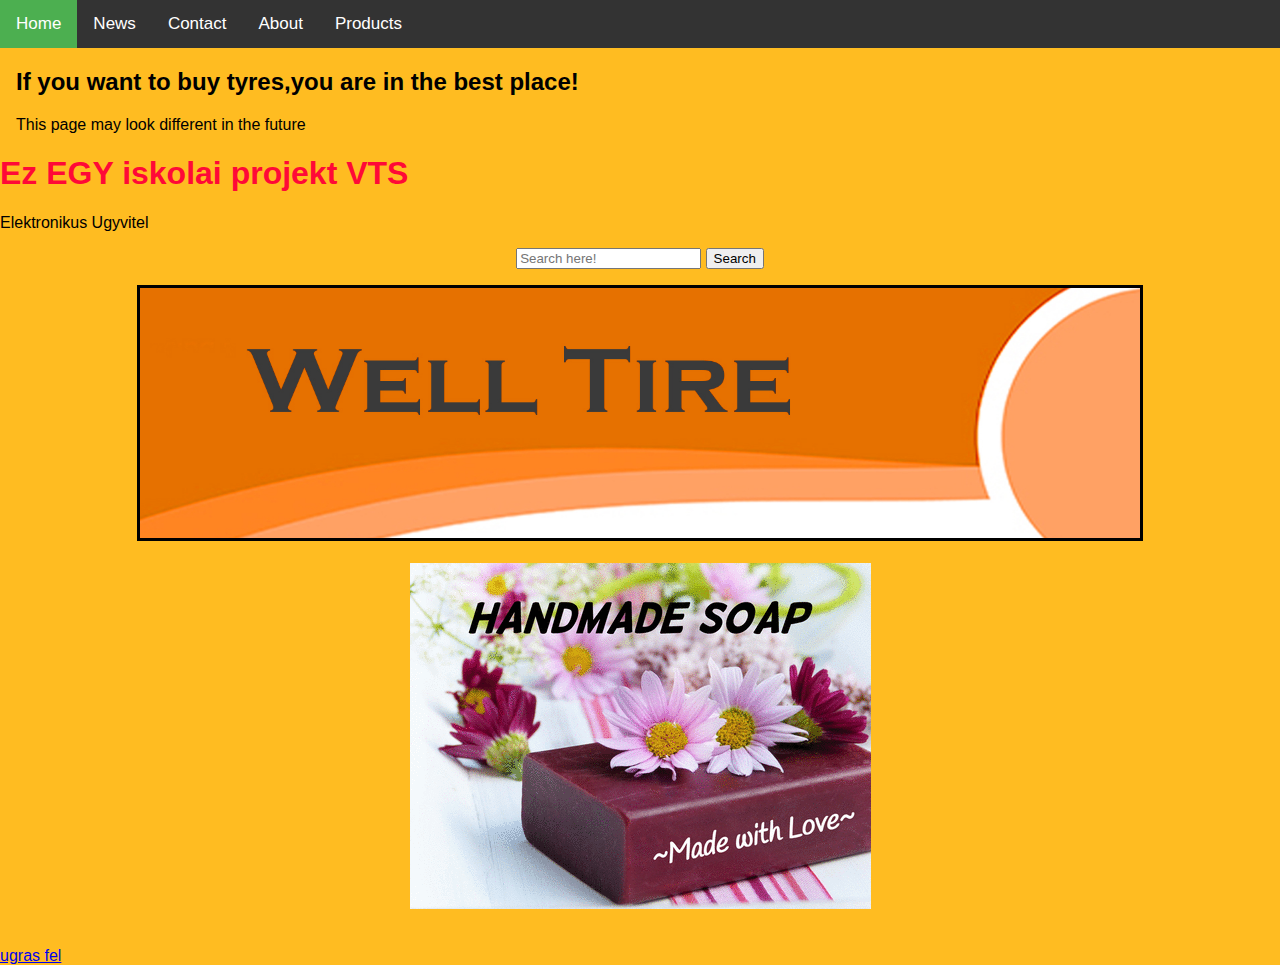
<file: index.html>
<!DOCTYPE html>
<html lang="en">
<head>
    <!-- Global site tag (gtag.js) - Google Analytics -->
    <script async src="https://www.googletagmanager.com/gtag/js?id=UA-151655893-2"></script>
    <script>
        window.dataLayer = window.dataLayer || [];
        function gtag(){dataLayer.push(arguments);}
        gtag('js', new Date());

        gtag('config', 'UA-151655893-2');
    </script>
    <meta name="author" content="welltire" >
    <meta http-equiv="Content-Type" content="text/html; charset=UTF-8" >
    <meta http-equiv="Content-language" content="en" >
    <meta name="keywords" content="Attila,Nenad,Serbia,welltire,webshop,goodmark,VTS,project,school,Subotica,Szabadka,Elektronikus Ugyvitel,News">
    <meta name="description" content="This is a school project" >
    <meta name="robots" content="noindex,nofollow" >
    <meta name="googlebot" content="index,follow" >
    <meta charset="UTF-8">
    <meta property="og:image" content="blabla.jpg"/>
    <meta property="og:type" content="website"/>
    <meta property="og:title" content="Welltire webshop for new tyres"/>
    <meta property="og:url" content="http://people.vts.su.ac.rs/~07216004/"/>
    <meta property="og:site_name" content="Welltire"/>
    <title>WellTire</title>
<link type="text/css" rel="stylesheet" href="menu.css">
</head>
<bodymeta name="viewport" content="width=device-width, initial-scale=1">

    <body>
    <div class="topnav">
        <a class="active" href="index.html">Home</a>
        <a href="news.html">News</a>
        <a href="contact.html">Contact</a>
        <a href="about.html">About</a>
        <a href="products.html">Products</a>
    </div>

    <div style="padding-left:16px">
        <h2>If you want to buy tyres,you are in the best place! </h2>
        <p>This page may look different in the future</p>
    </div>
<h1>Ez EGY iskolai projekt VTS </h1>
<p id="top">Elektronikus Ugyvitel</p>
<form align="center">
    <input type="text" name=text" class="search" placeholder="Search here!">
    <input type="submit" name="submit" class="submit" value="Search">
</form>

<figure align="center">
<img src="banner.jpg" alt="kep" height="250px" width="1000px" id="" border="3" >

<br>
    <br>

    <a href="http://handmadesoaps.000webhostapp.com"  target="_blank">

        <img src="70917883_708887816262429_7140362608246259712_n.gif" alt="Banner">
    </a>
</figure>


<br>
    <a href="#top">ugras fel</a>
    </body>
</html>
</file>
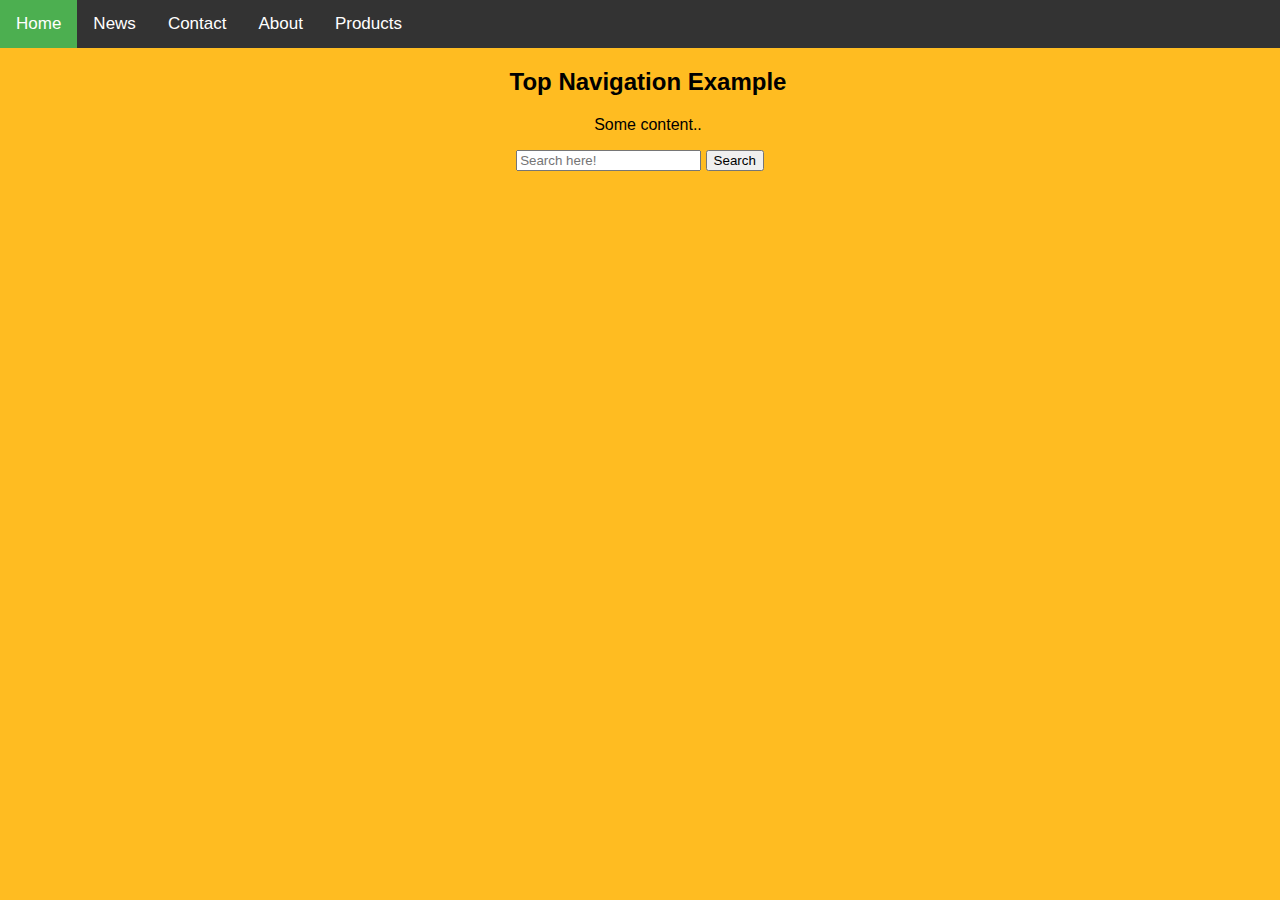
<file: 1..html>
<!DOCTYPE html>
<html lang="en">
<head>
    <meta charset="UTF-8">
    <title>Nem tudom shop </title>
<link type="text/css" rel="stylesheet" href="menu.css">
    <meta property="og:title" content="Well-Tiers"/>
    <meta property="og:type" content="Title"/>
    <meta property="og:url" content="http://welltire.byethost7.com/"/>
    <meta property="og:image" content="Well-Tiers"/>
    <meta property="fb:adimins" content="Attila"/>
    <meta property="og:stite_name" content="Well-Tires"/>
    <meta property="og:description" content="A school poject"/>
</head>
<bodymeta name="viewport" content="width=device-width, initial-scale=1">

    <body>

    <div class="topnav">
        <a class="active" href="#home">Home</a>
        <a href="#news">News</a>
        <a href="#contact">Contact</a>
        <a href="#about">About</a>
        <a href="#products">Products</a>
    </div>

    <div style="padding-left:16px">
        <h2 align="center">Top Navigation Example</h2>
        <p align="center">Some content..</p>
    </div>
        <form align="center">
            <input type="text" name="text" class="search" placeholder="Search here!">
            <input type="submit" name="submit" class="submit" value="Search">
        </form>
    </body>
</html>
</file>
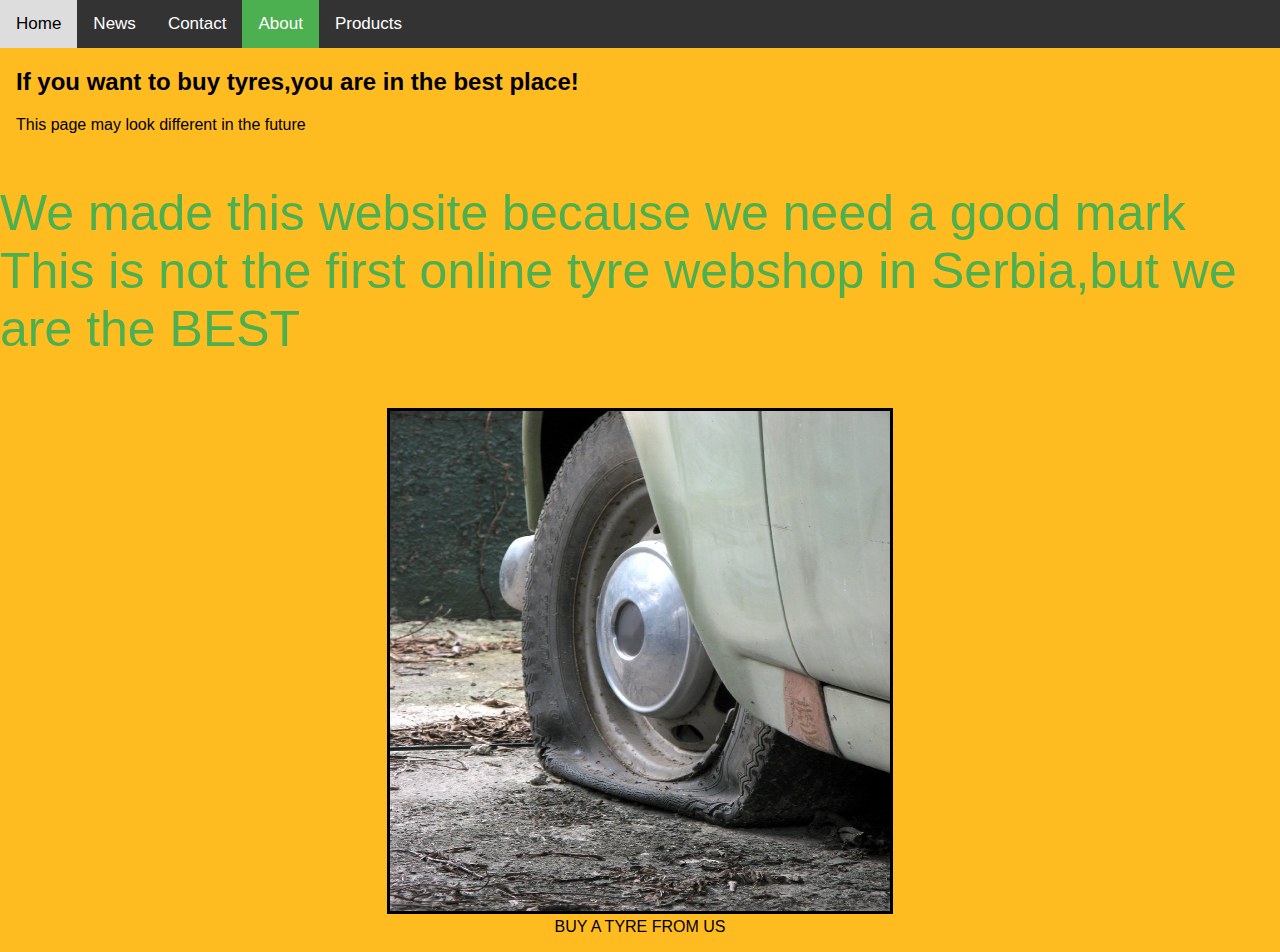
<file: about.html>
<!DOCTYPE html>
<html lang="en">
<head>
    <meta charset="UTF-8">
    <title>WellTire-About</title>
    <link type="text/css" rel="stylesheet" href="menu.css">
</head>
<body>
<div class="topnav">
    <a href="index.html">Home</a>
    <a href="news.html">News</a>
    <a href="contact.html">Contact</a>
    <a class="active" href="about.html">About</a>
    <a href="products.html">Products</a>
</div>

<div style="padding-left:16px">
    <h2>If you want to buy tyres,you are in the best place! </h2>
    <p>This page may look different in the future</p>
</div>
<p class="red">
    We made this website because we need a good mark<br>
    This is not the first online tyre webshop in Serbia,but we are the BEST<br>
</p>
<figure align="center">
    <img src="buyatyrefromous.jpg" alt="buyfromous" height="500px" width="500px" id="" border="3" >
    <figcaption>BUY A TYRE FROM US</figcaption>
</figure>



</p>
</body>
</html>
</file>
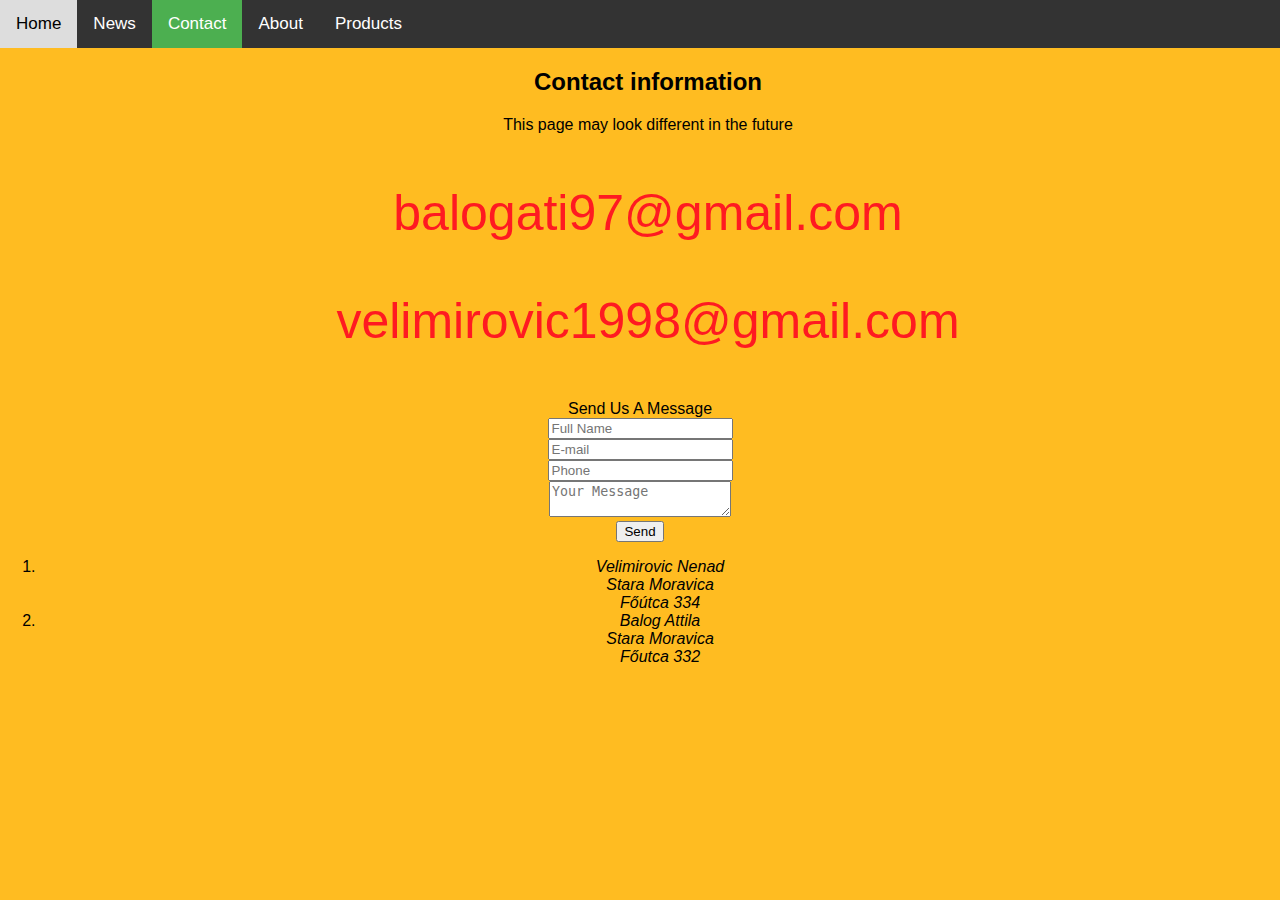
<file: contact.html>
<!DOCTYPE html>
<html lang="en">
<head>
    <meta charset="UTF-8">
    <title>WellTire-Contact</title>
    <link type="text/css" rel="stylesheet" href="menu.css">
</head>
<body>
<div class="topnav">
    <a href="index.html">Home</a>
    <a href="news.html">News</a>
    <a class="active" href="contact.html">Contact</a>
    <a href="about.html">About</a>
    <a href="products.html">Products</a>
</div>

<div style="padding-left:16px">
    <h2 align="center">Contact information</h2>
    <p align="center">This page may look different in the future</p>

        <p class="blue" align="center">balogati97@gmail.com<p/>
        <p class="blue" align="center">velimirovic1998@gmail.com<p/>
</div>


<div class="ezaz" align="center">
				<span class="contact100-form-title">
					Send Us A Message
				</span>

        <div>
            <input class="input100" type="text" name="name" placeholder="Full Name">
            <span class="focus-input100"></span>
        </div>

        <div>
            <input class="input100" type="text" name="email" placeholder="E-mail">
            <span class="focus-input100"></span>
        </div>

        <div >
            <input class="input100" type="text" name="phone" placeholder="Phone">
            <span class="focus-input100"></span>
        </div>

        <div>
            <textarea class="input100" name="message" placeholder="Your Message"></textarea>
            <span class="focus-input100"></span>
        </div>

        <div>
            <button class="contact100-form-btn">
						<span>
							<i class="fa fa-paper-plane-o m-r-6" aria-hidden="true"></i>
							Send
						</span>
            </button>
        </div>
    </form>
</div>
</div>
</div><ol start="1" type="1" align="center">
    <li>
        <address>
            Velimirovic Nenad <br>
            Stara Moravica <br>
            Főútca 334 <br>
        </address>
    </li>
    <li>
        <address>
            Balog Attila <br>
            Stara Moravica <br>
            Főutca 332 <br>
        </address>
    </li>

</body>
</html>
</file>
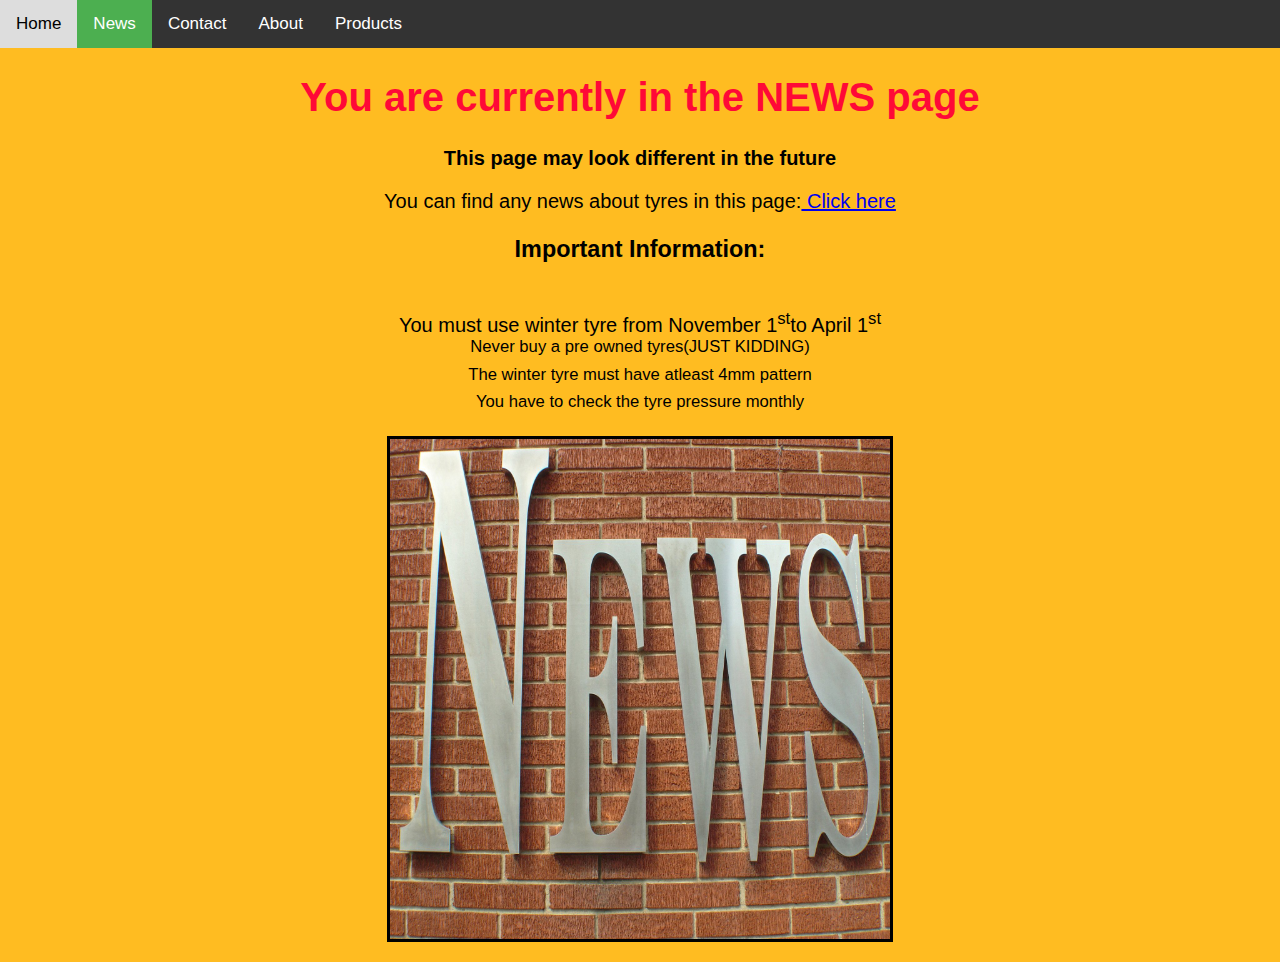
<file: news.html>
<!DOCTYPE html>
<html lang="en">
<head>
    <meta charset="UTF-8">
    <title>WellTire-News</title>
    <link type="text/css" rel="stylesheet" href="menu.css">
</head>
<body>
<div class="topnav">
    <a href="index.html">Home</a>
    <a class="active" href="news.html">News</a>
    <a href="contact.html">Contact</a>
    <a href="about.html">About</a>
    <a href="products.html">Products</a>
</div>
<div style="text-align:center">
<div style="font-size: 20px">

    <h1>You are currently in the NEWS page</h1>
    <p><b>This page may look different in the future</b></p>
    You can find any news about tyres in this page:<a target="_blank" href="https://www.tyrepress.com/"> Click here</a>
            <h3>Important Information:</h3>
    <br>
    You must use winter tyre from November 1<sup>st</sup>to April 1<sup>st<br>
    Never buy a pre owned tyres(JUST KIDDING)<br>
    The winter tyre must have atleast 4mm pattern<br>
    You have to check the tyre pressure monthly<br>




</div>
</div>
<figure align="center">
    <img src="news.jpg" alt="kep" height="500px" width="500px" id="" border="3" >
</figure>
</body>
</html>
</file>
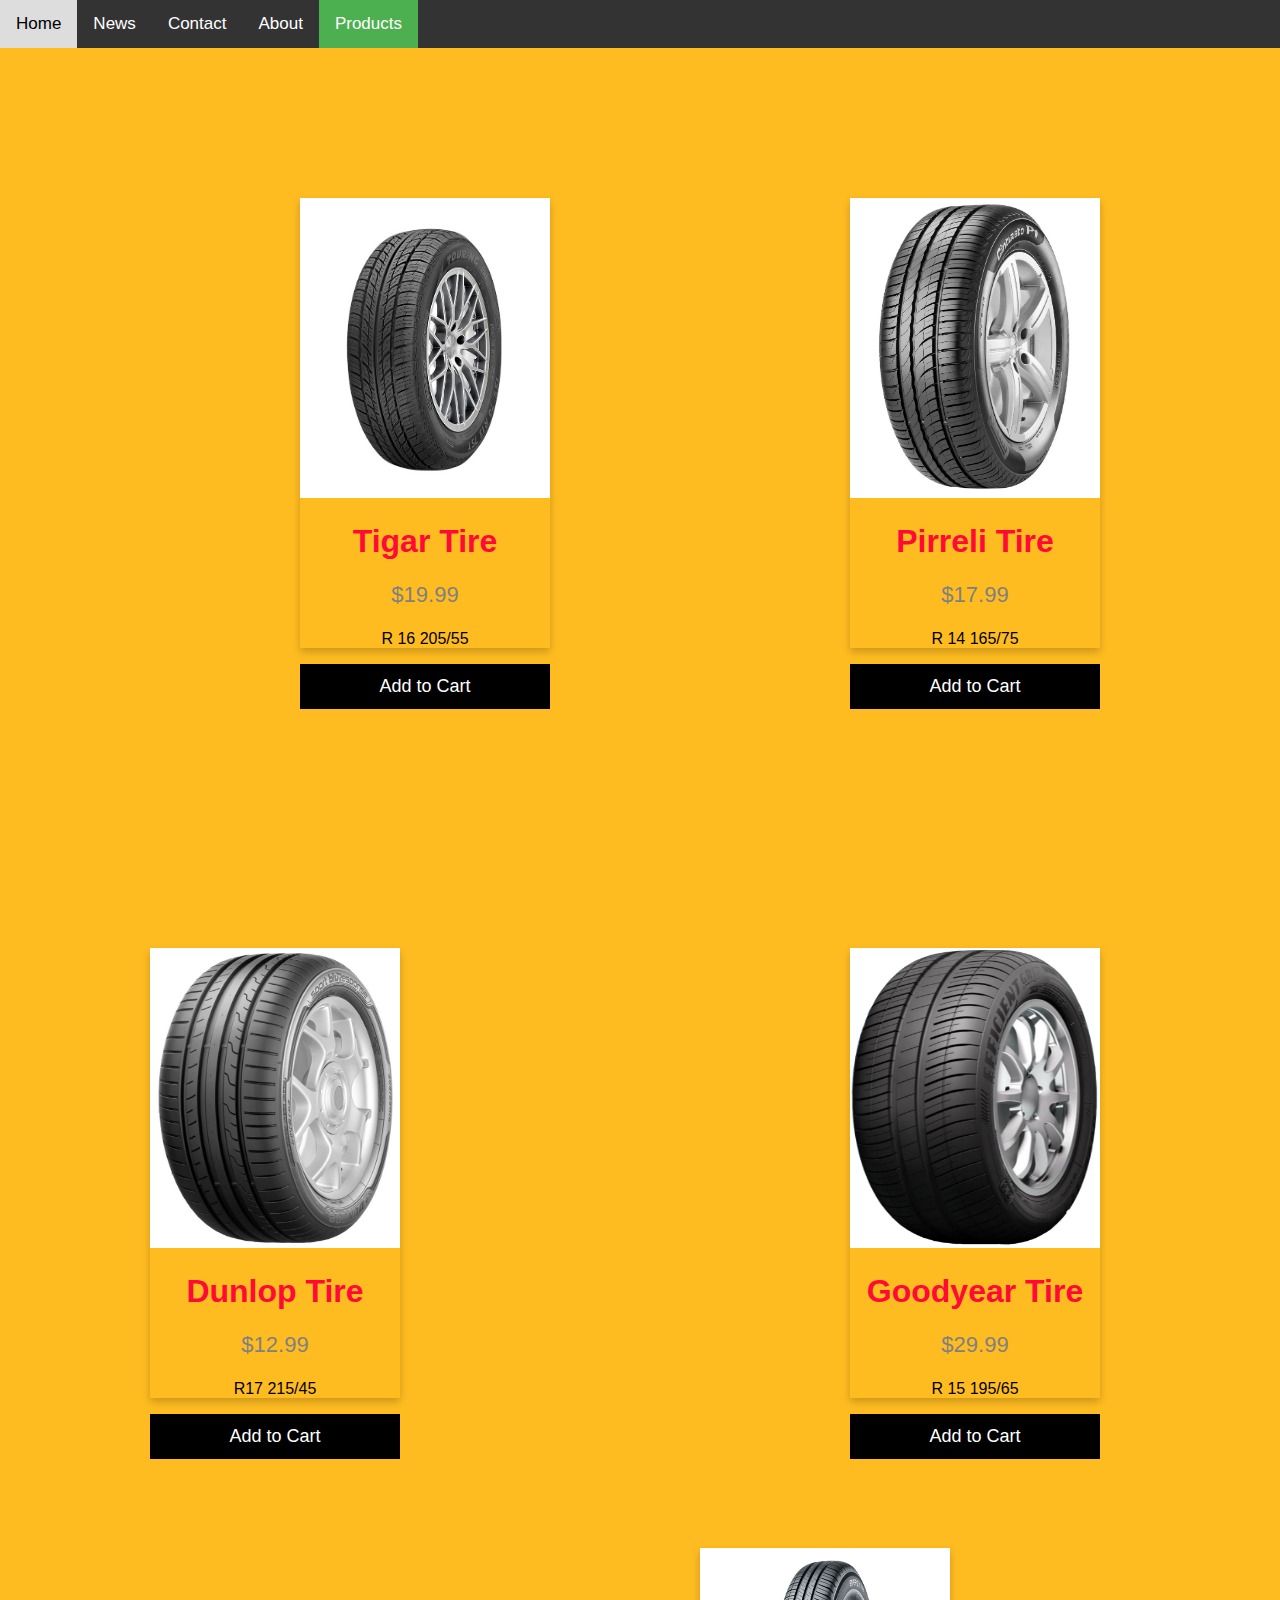
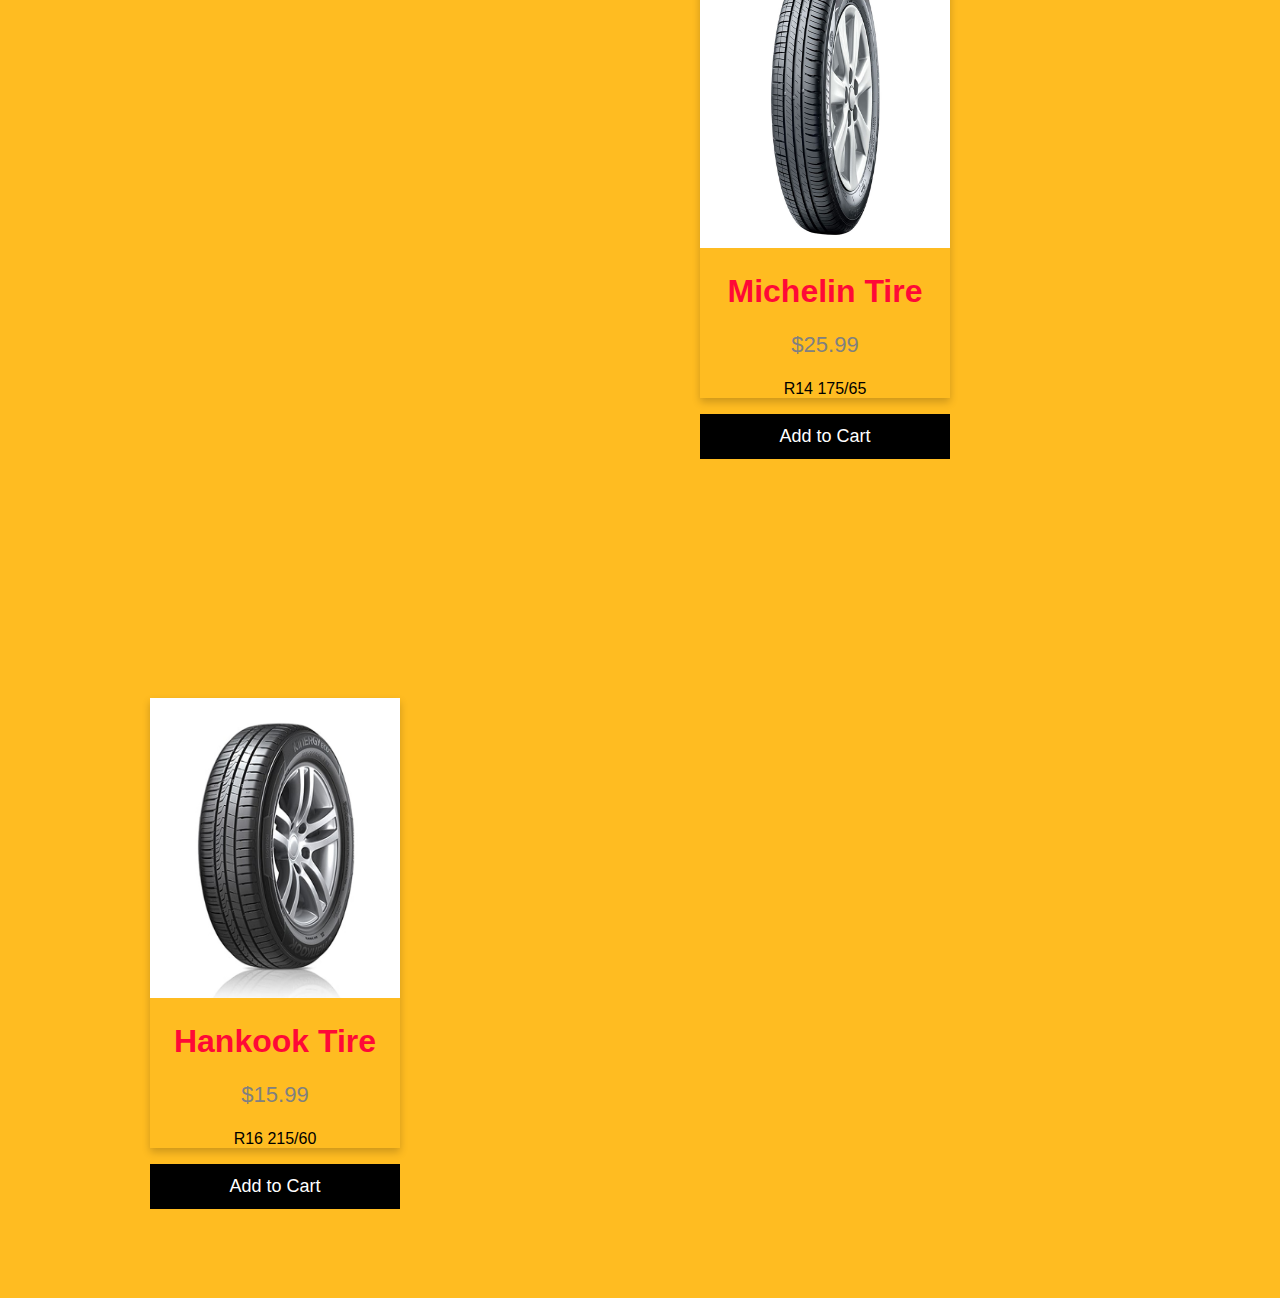
<file: products.html>
<!DOCTYPE html>
<html lang="en">
<head>
    <meta charset="UTF-8">
    <title>WellTire-Products</title>
    <link type="text/css" rel="stylesheet" href="menu.css">
</head>
<body>
<div class="topnav">
    <a href="index.html">Home</a>
    <a href="news.html">News</a>
    <a href="contact.html">Contact</a>
    <a href="about.html">About</a>
    <a  class="active"  href="products.html">Products</a>
</div>

<div class="card1"align="center">
    <img src="tigar.jpg" alt="tigar"  width="250px" height="300px">
    <h1>Tigar Tire</h1>
    <p class="price1">$19.99</p>
    <p>R 16 205/55</p>
    <p><button>Add to Cart</button></p>
</div>
<div class="card2" align="center">
    <img src="pirelli.jpg" alt="pirelli"  width="250px" height="300px">
    <h1>Pirreli Tire</h1>
    <p class="price2">$17.99</p>
    <p>R 14 165/75</p>
    <p><button>Add to Cart</button></p>
</div>
<div class="card3"align="center">
    <img src="dunlop.png" alt="dunlop"  width="250px" height="300px">
    <h1>Dunlop Tire</h1>
    <p class="price3">$12.99</p>
    <p>R17 215/45 </p>
    <p><button>Add to Cart</button></p>
</div>
<div class="card4"align="center">
    <img src="goodyear.jpg" alt="gooodyear"  width="250px" height="300px">
    <h1>Goodyear Tire</h1>
    <p class="price4">$29.99</p>
    <p>R 15 195/65</p>
    <p><button>Add to Cart</button></p>
</div>
<div class="card5" align="center">
    <img src="michelin.jpg" alt="michelin"  width="250px" height="300px">
    <h1>Michelin Tire</h1>
    <p class="price5">$25.99</p>
    <p>R14 175/65</p>
    <p><button>Add to Cart</button></p>
</div>
<div class="card6"align="center">
    <img src="hankook.jpg" alt="hankook"  width="250px" height="300px">
    <h1>Hankook Tire</h1>
    <p class="price6">$15.99</p>
    <p>R16 215/60</p>
    <p><button>Add to Cart</button></p>
</div>
</div>

</body>
</html>
</file>
<file: menu.css>
body { background-color: #ffbc21;
    margin: 0;
    font-family: Arial, Helvetica, sans-serif;

}

.topnav {
    overflow: hidden;
    background-color: #333;
}

.topnav a {
    float: left;
    color: white;
    text-align: center;
    padding: 14px 16px;
    text-decoration: none;
    font-size: 17px;
}

.topnav a:hover {
    background-color: #ddd;
    color: black;
}

.topnav a.active {
    background-color: #4CAF50;
    color: white;
}
h1{
    color: #ff0937;}
p.blue{
    color: #ff1a21;
    font-size: 50px ;
}

p.red{
    color: #4CAF50;
    font-size: 50px;
}
ul.red{
    color: #333333;
    font-size: 30px;
}

.card1 {
    box-shadow: 0 4px 8px 0 rgba(0, 0, 0, 0.2);
    max-width: 300px;
    max-height: 450px;
    margin: auto;
    text-align: center;
    font-family: arial;
    float: left;
    margin-left: 300px;
    margin-right: 150px;
    margin-top: 150px;

}

.price1 {
    color: grey;
    font-size: 22px;
}

.card1 button {
    border: none;
    outline: 0;
    padding: 12px;
    color: white;
    background-color: #000;
    text-align: center;
    cursor: pointer;
    width: 100%;
    font-size: 18px;
}

.card1 button:hover {
    opacity: 0.7;
}
.card2 {
    box-shadow: 0 4px 8px 0 rgba(0, 0, 0, 0.2);
    max-width: 300px;
    max-height: 450px;
    margin: auto;
    text-align: center;
    font-family: arial;
    float: left;
    margin: 150px;

}

.price2 {
    color: grey;
    font-size: 22px;
}

.card2 button {
    border: none;
    outline: 0;
    padding: 12px;
    color: white;
    background-color: #000;
    text-align: center;
    cursor: pointer;
    width: 100%;
    font-size: 18px;
}

.card2 button:hover {
    opacity: 0.7;
}.card3 {
     box-shadow: 0 4px 8px 0 rgba(0, 0, 0, 0.2);
     max-width: 300px;
     max-height: 450px;
     margin: auto;
     text-align: center;
     font-family: arial;
     float: left;
     margin: 150px;

 }

.price3 {
    color: grey;
    font-size: 22px;
}

.card3 button {
    border: none;
    outline: 0;
    padding: 12px;
    color: white;
    background-color: #000;
    text-align: center;
    cursor: pointer;
    width: 100%;
    font-size: 18px;
}

.card3 button:hover {
    opacity: 0.7;
}.card4 {
     box-shadow: 0 4px 8px 0 rgba(0, 0, 0, 0.2);
     max-width: 300px;
     max-height: 450px;
     margin: auto;
     text-align: center;
     font-family: arial;
     float: left;
     margin-left: 300px;
     margin-right: 150px;
     margin-top: 150px;

 }

.price4 {
    color: grey;
    font-size: 22px;
}

.card4 button {
    border: none;
    outline: 0;
    padding: 12px;
    color: white;
    background-color: #000;
    text-align: center;
    cursor: pointer;
    width: 100%;
    font-size: 18px;
}

.card4 button:hover {
    opacity: 0.7;
}.card5 {
     box-shadow: 0 4px 8px 0 rgba(0, 0, 0, 0.2);
     max-width: 300px;
     max-height: 450px;
     margin: auto;
     text-align: center;
     font-family: arial;
     float: left;
     margin: 150px;

 }

.price5 {
    color: grey;
    font-size: 22px;
}

.card5 button {
    border: none;
    outline: 0;
    padding: 12px;
    color: white;
    background-color: #000;
    text-align: center;
    cursor: pointer;
    width: 100%;
    font-size: 18px;
}

.card5 button:hover {
    opacity: 0.7;
}.card6 {
     box-shadow: 0 4px 8px 0 rgba(0, 0, 0, 0.2);
     max-width: 300px;
     max-height: 450px;
     margin: auto;
     text-align: center;
     font-family: arial;
     float: left;
     margin: 150px;

 }

.price6 {
    color: grey;
    font-size: 22px;
}

.card6 button {
    border: none;
    outline: 0;
    padding: 12px;
    color: white;
    background-color: #000;
    text-align: center;
    cursor: pointer;
    width: 100%;
    font-size: 18px;
}

.card6 button:hover {
    opacity: 0.7;
}
.allc{
    float: left;
}

. img
{
    alignment: center;
}
</file>
